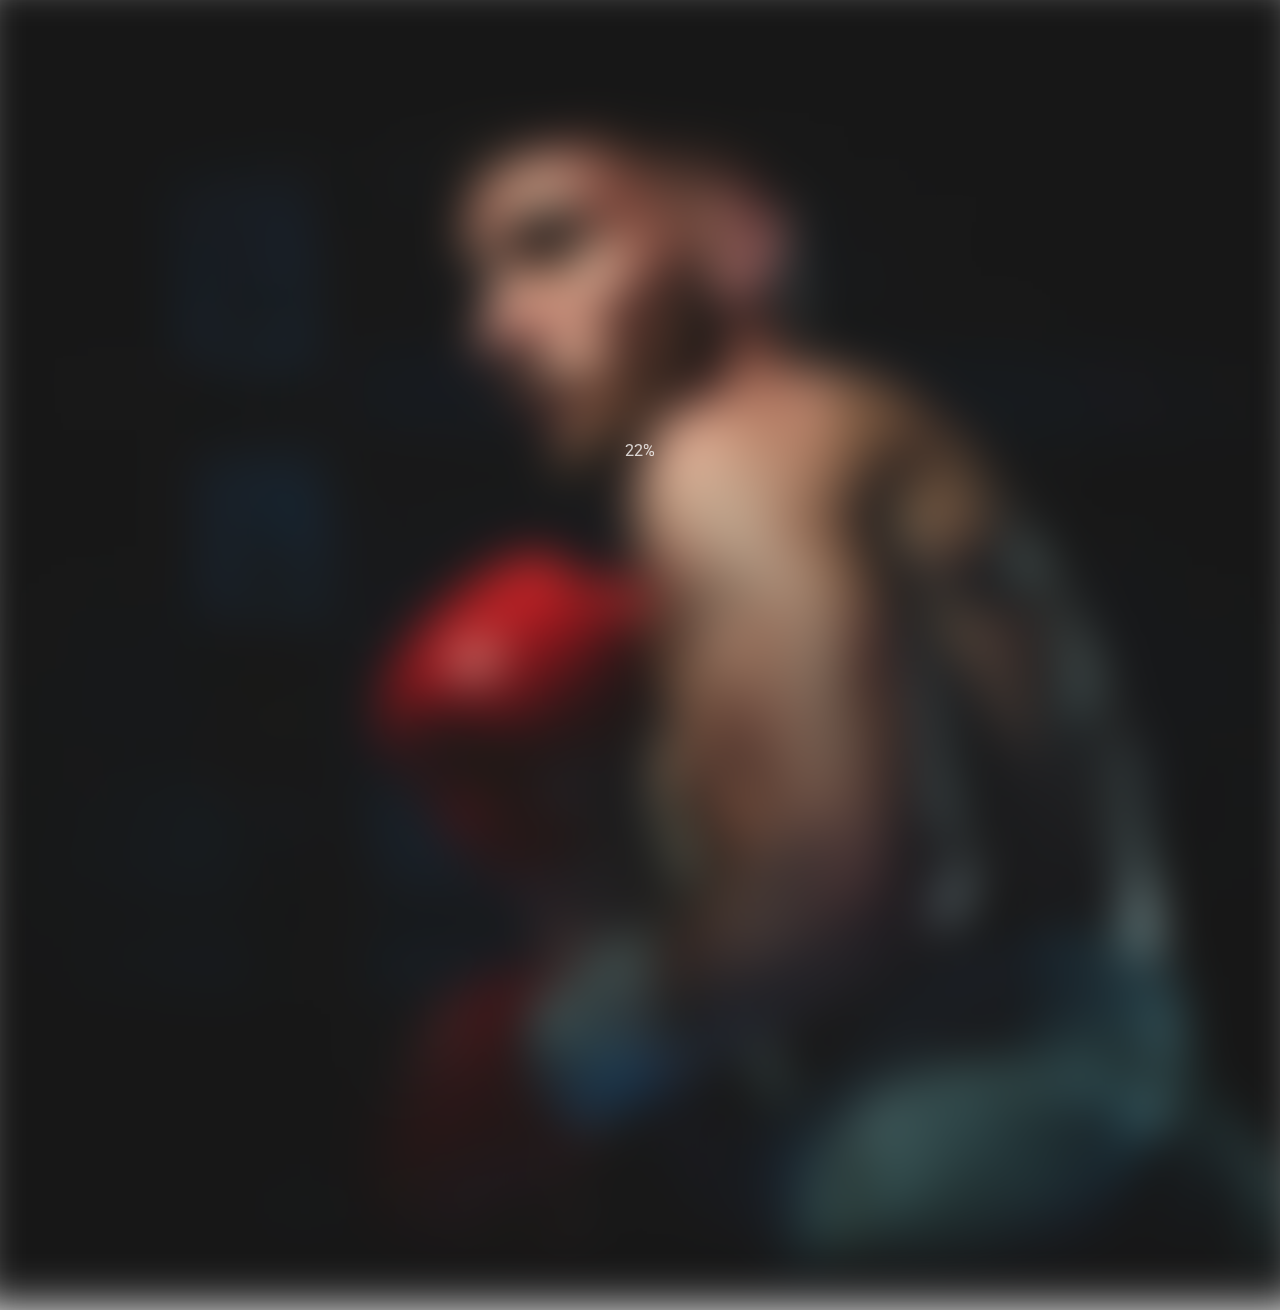
<file: blurry_loading/index.html>
<!DOCTYPE html>
<html lang="en">
<head>
	<meta charset="UTF-8">
	<meta name="viewport" content="width=device-width, initial-scale=1.0">
	<!-- uncomment when in use--
	<link rel="stylesheet" href="https://cdnjs.cloudflare.com/ajax/libs/font-awesome/6.5.2/css/all.min.css" 
	integrity="sha512-SnH5WK+bZxgPHs44uWIX+LLJAJ9/2PkPKZ5QiAj6Ta86w+fsb2TkcmfRyVX3pBnMFcV7oQPJkl9QevSCWr3W6A==" 
	crossorigin="anonymous" referrerpolicy="no-referrer" />
	-->
	<link rel="stylesheet" href="./style.css">
	<title>Blurry Loading</title>
</head>
<body> 
	<section class="bg"></section>
	<div class="loading-text">0%</div>
	
	<script src="script.js"></script>
</body>
</html>
</file>
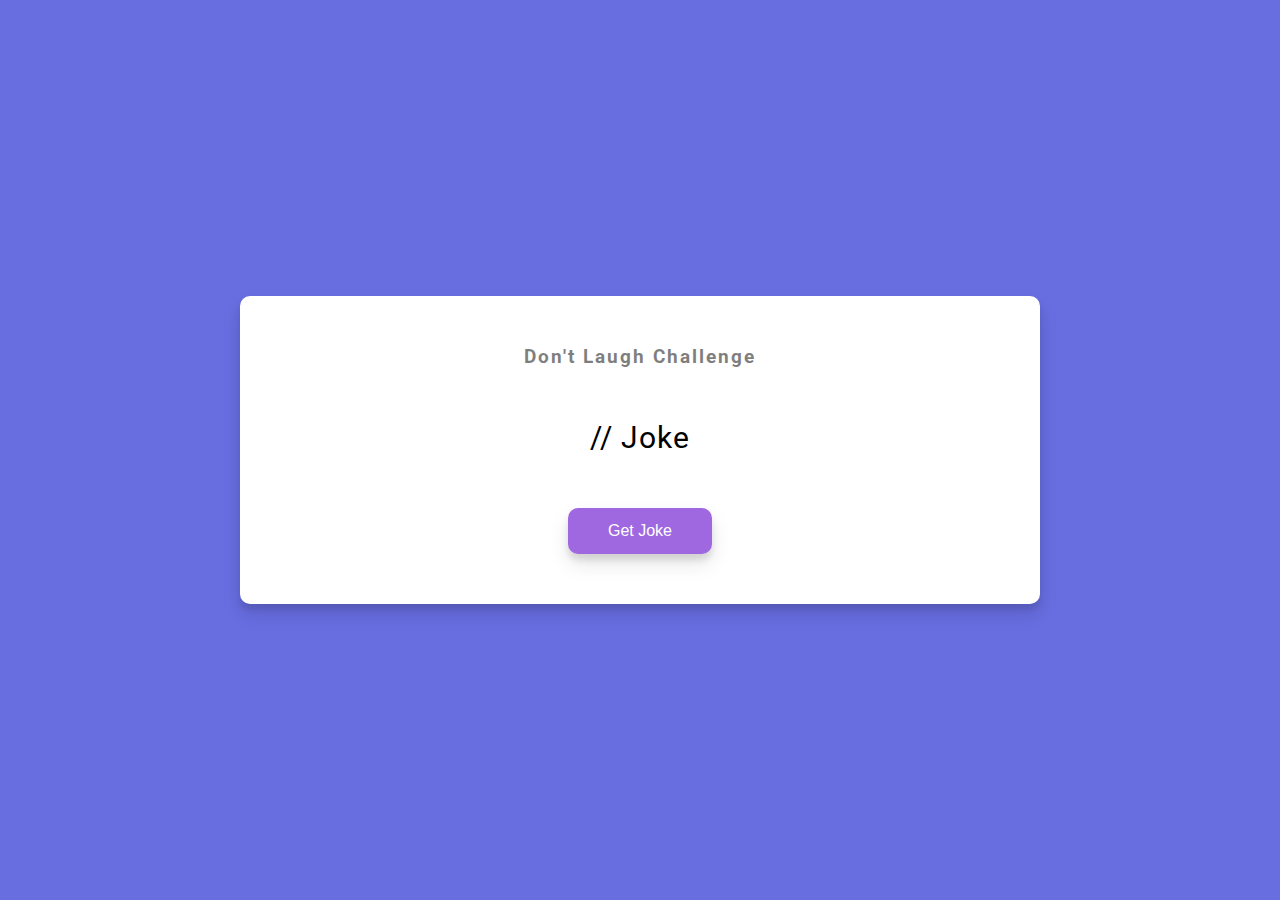
<file: dad_jokes/index.html>
<!DOCTYPE html>
<html lang="en">

<head>
	<meta charset="UTF-8">
	<meta name="viewport" content="width=device-width, initial-scale=1.0">
	<!-- uncomment when in use--
	<link rel="stylesheet" href="https://cdnjs.cloudflare.com/ajax/libs/font-awesome/6.5.2/css/all.min.css" 
	integrity="sha512-SnH5WK+bZxgPHs44uWIX+LLJAJ9/2PkPKZ5QiAj6Ta86w+fsb2TkcmfRyVX3pBnMFcV7oQPJkl9QevSCWr3W6A==" 
	crossorigin="anonymous" referrerpolicy="no-referrer" />
	-->
	<link rel="stylesheet" href="./style.css">
	<title>Dad Jokes</title>
</head>

<body>
	<div class="container">
		<h3>Don't Laugh Challenge</h3>
		<div id="joke" class="joke">
			// Joke
		</div>
		
	
	<button id="jokeBtn" class="btn">Get Joke</button>
</div>

	<script src="script.js"></script>
</body>

</html>
</file>
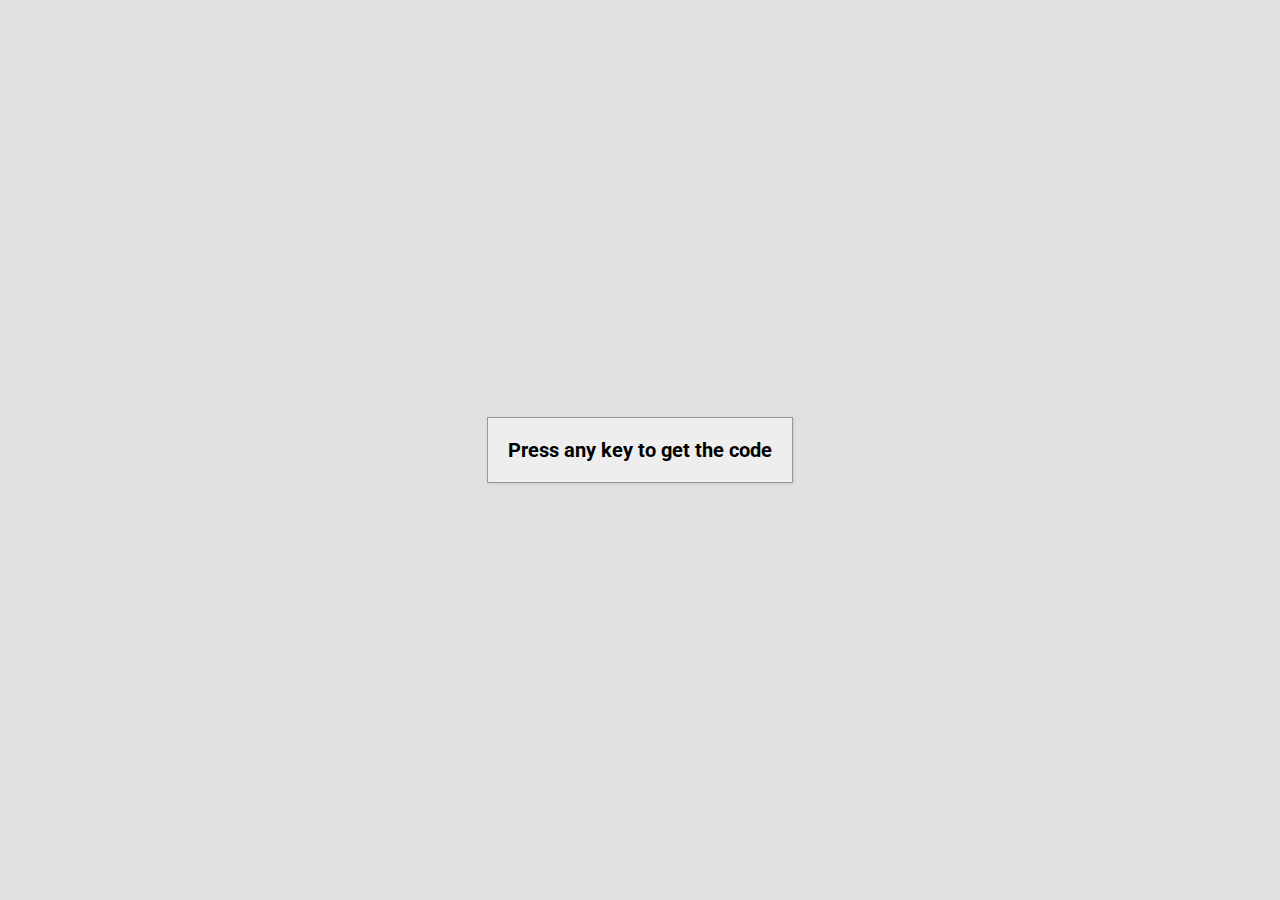
<file: Event_key_codes/index.html>
<!DOCTYPE html>
<html lang="en">
<head>
	<meta charset="UTF-8">
	<meta name="viewport" content="width=device-width, initial-scale=1.0">
	<!-- uncomment when in use--
	<link rel="stylesheet" href="https://cdnjs.cloudflare.com/ajax/libs/font-awesome/6.5.2/css/all.min.css" 
	integrity="sha512-SnH5WK+bZxgPHs44uWIX+LLJAJ9/2PkPKZ5QiAj6Ta86w+fsb2TkcmfRyVX3pBnMFcV7oQPJkl9QevSCWr3W6A==" 
	crossorigin="anonymous" referrerpolicy="no-referrer" />
	-->
	<link rel="stylesheet" href="./style.css">
	<title>Event Key Codes</title>
</head>
<body>
	<div id="insert">
		
		<div class="key">Press any key to get the code</div>
	</div>
	
	<script src="script.js"></script>
</body>
</html>
</file>
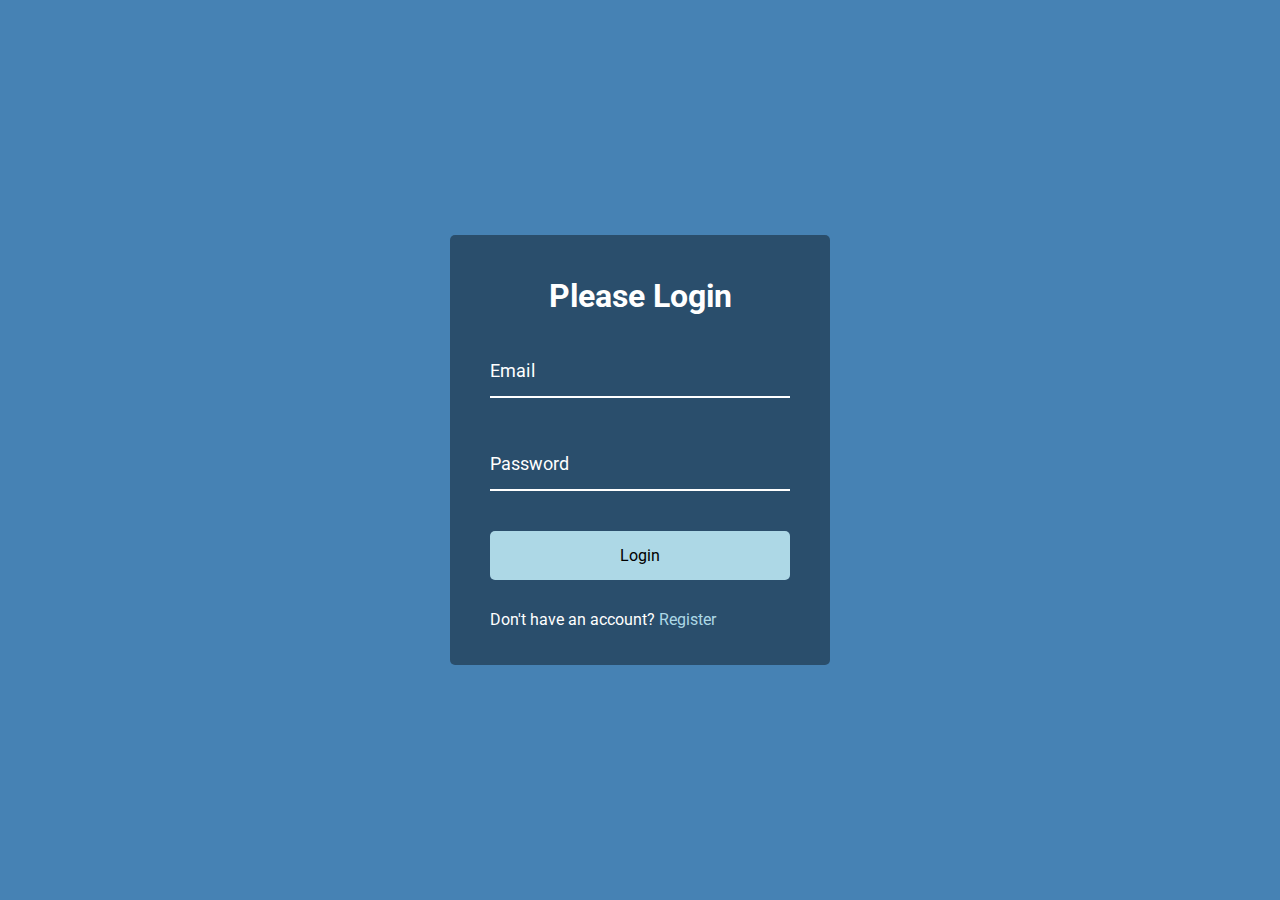
<file: form_wave_animation/index.html>
<!DOCTYPE html>
<html lang="en">
<head>
	<meta charset="UTF-8">
	<meta name="viewport" content="width=device-width, initial-scale=1.0">
	<!-- uncomment when in use--
	<link rel="stylesheet" href="https://cdnjs.cloudflare.com/ajax/libs/font-awesome/6.5.2/css/all.min.css" 
	integrity="sha512-SnH5WK+bZxgPHs44uWIX+LLJAJ9/2PkPKZ5QiAj6Ta86w+fsb2TkcmfRyVX3pBnMFcV7oQPJkl9QevSCWr3W6A==" 
	crossorigin="anonymous" referrerpolicy="no-referrer" />
	-->
	<link rel="stylesheet" href="./style.css">
	<title>Form Wave</title>
</head>
<body>
	<div class="container">
		<h1>Please Login</h1>
		<form>
			<div class="form-control">
				<input type="text" required>
				<label for="">Email</label>
			</div>

			<div class="form-control">
				<input type="password" required>
				<label for="">Password</label>
			</div>

			<button class="btn">Login</button>
			<p class="text">Don't have an account? <a href="#">Register</a> </p>

		</form>
	</div>
	
	<script src="script.js"></script>
</body>
</html>
</file>
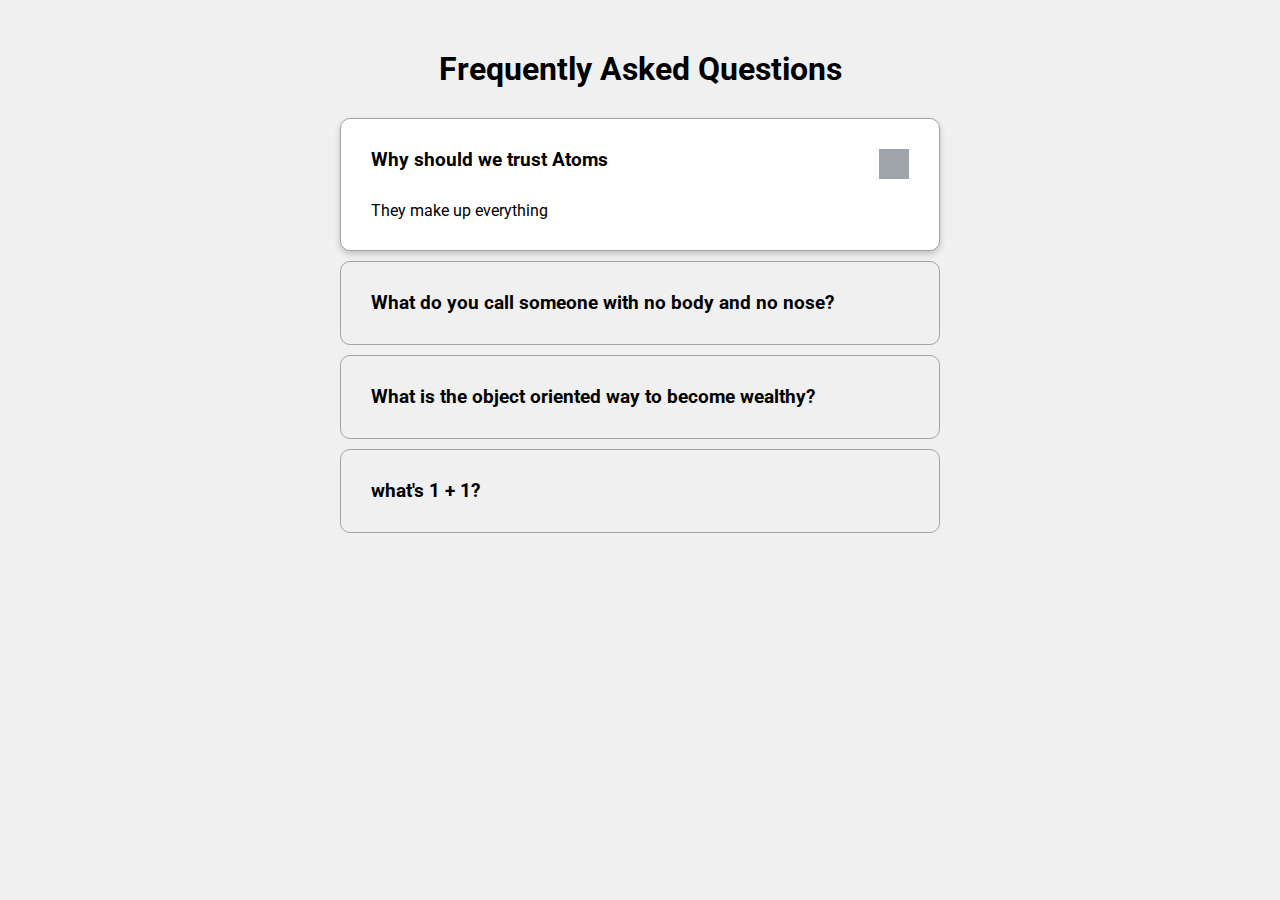
<file: FQA/index.html>
<!DOCTYPE html>
<html lang="en">
<head>
	<meta charset="UTF-8">
	<meta name="viewport" content="width=device-width, initial-scale=1.0">
	<!-- uncomment when in use--
	<link rel="stylesheet" href="https://cdnjs.cloudflare.com/ajax/libs/font-awesome/6.5.2/css/all.min.css" 
	integrity="sha512-SnH5WK+bZxgPHs44uWIX+LLJAJ9/2PkPKZ5QiAj6Ta86w+fsb2TkcmfRyVX3pBnMFcV7oQPJkl9QevSCWr3W6A==" 
	crossorigin="anonymous" referrerpolicy="no-referrer" />
	-->
	<link rel="stylesheet" href="./style.css">
	<link rel="stylesheet" href="https://cdnjs.cloudflare.com/ajax/libs/font-awesome/5.14.0/css/all.min.css"
		integrity="sha512-1PKOgIY59xJ8Co8+NE6FZ+LOAZKjy+KY8iq0G4B3CyeY6wYHN3yt9PW0XpSriVlkMXe40PTKnXrLnZ9+fkDaog=="
		crossorigin="anonymous" />
	<title>FAQ</title>
</head>
<body>
	<h1>Frequently Asked Questions</h1>
	<div class="faq-container">
		<div class="faq active">
			<h3 class="faq-title">
				Why should we trust Atoms
			</h3>

			<p class="faq-text">
				They make up everything
			</p>

			<button class="faq-toggle">
				<i class="fas fa-chevron-down"></i>
				<i class="fas fa-times"></i>
			</button>
		</div>

		<div class="faq">
			<h3 class="faq-title">
				What do you call someone with no body and no nose?
			</h3>
		
			<p class="faq-text">
				Nobody knows
			</p>
		
			<button class="faq-toggle">
				<i class="fas fa-chevron-down"></i>
				<i class="fas fa-times"></i>
			</button>
		</div>


		<div class="faq">
			<h3 class="faq-title">
				What is the object oriented way to become wealthy?
			</h3>
		
			<p class="faq-text">
				Inheritance
			</p>
		
			<button class="faq-toggle">
				<i class="fas fa-chevron-down"></i>
				<i class="fas fa-times"></i>
			</button>
		</div>


		<div class="faq">
			<h3 class="faq-title">
				what's 1 + 1?
			</h3>
		
			<p class="faq-text">
				Depends on whose asking
			</p>
		
			<button class="faq-toggle">
				<i class="fas fa-chevron-down"></i>
				<i class="fas fa-times"></i>
			</button>
		</div>

	</div>
	
	<script src="script.js"></script>
</body>
</html>
</file>
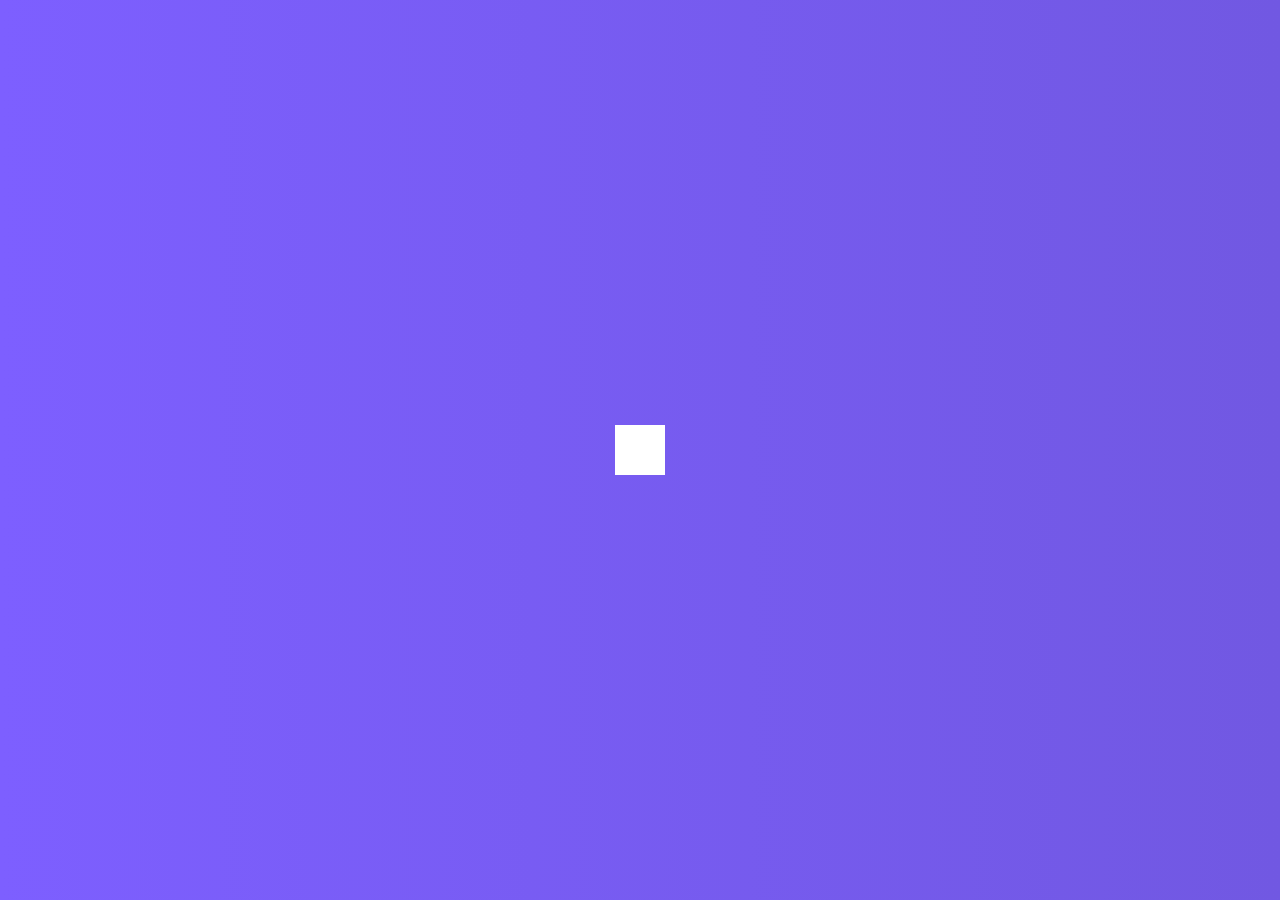
<file: hidden_search/index.html>
<!DOCTYPE html>
<html lang="en">
<head>
	<meta charset="UTF-8">
	<meta name="viewport" content="width=device-width, initial-scale=1.0">
	<link rel="stylesheet" href="https://cdnjs.cloudflare.com/ajax/libs/font-awesome/6.5.2/css/all.min.css" 
	integrity="sha512-SnH5WK+bZxgPHs44uWIX+LLJAJ9/2PkPKZ5QiAj6Ta86w+fsb2TkcmfRyVX3pBnMFcV7oQPJkl9QevSCWr3W6A==" 
	crossorigin="anonymous" referrerpolicy="no-referrer" />
	<link rel="stylesheet" href="./style.css">
	<title>Hidden Search</title>
</head>
<body>
	<div class="search">
		<input type="text" class="input" placeholder="Search...">
		<button class="btn">
			<i class="fas fa-search"></i>
		</button>
	</div>
	
	<script src="script.js"></script>
</body>
</html>
</file>
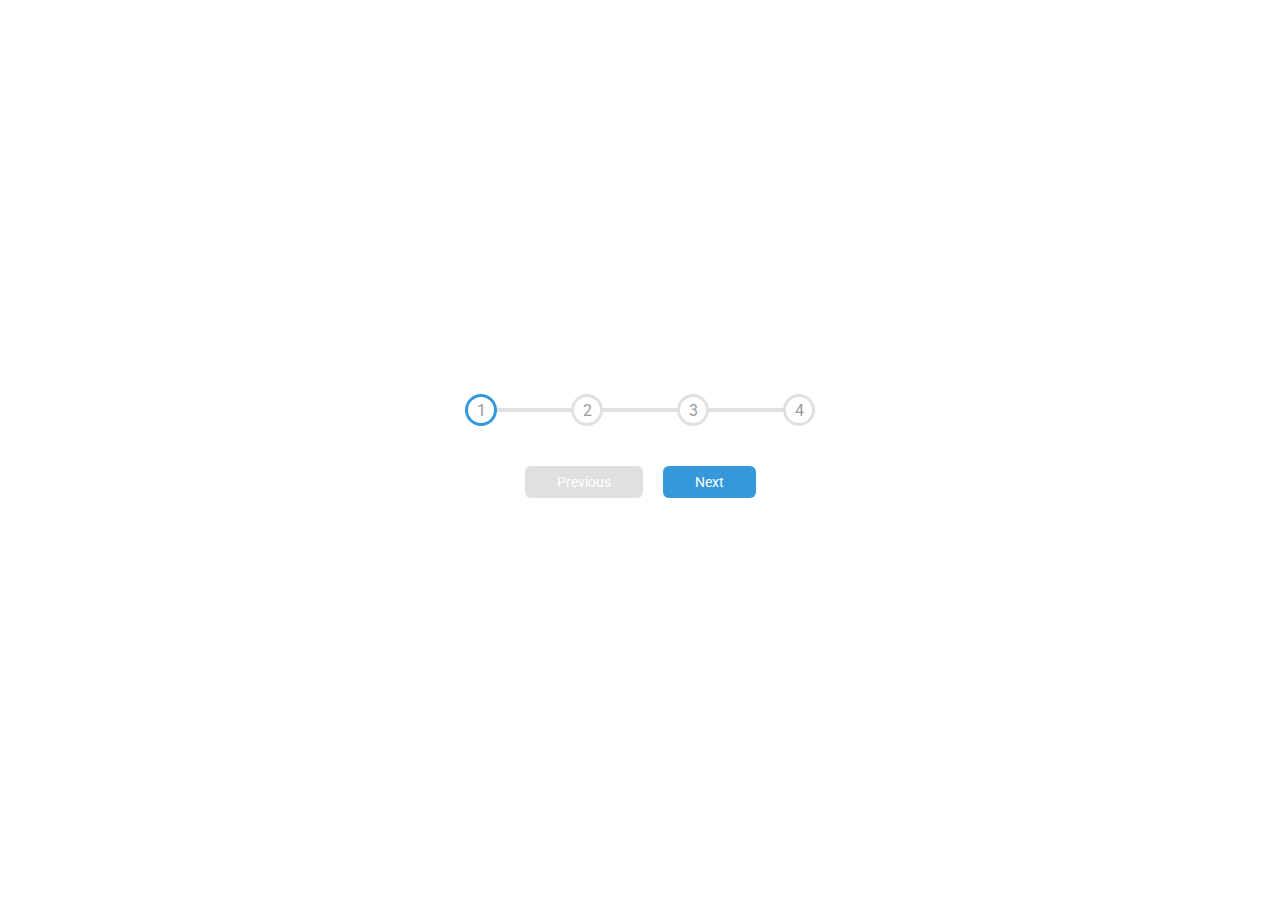
<file: Progress Bar/index.html>
<!DOCTYPE html>
<html lang="en">
<head>
	<meta charset="UTF-8">
	<meta name="viewport" content="width=device-width, initial-scale=1.0">
	<!-- uncomment when in use--
	<link rel="stylesheet" href="https://cdnjs.cloudflare.com/ajax/libs/font-awesome/6.5.2/css/all.min.css" 
	integrity="sha512-SnH5WK+bZxgPHs44uWIX+LLJAJ9/2PkPKZ5QiAj6Ta86w+fsb2TkcmfRyVX3pBnMFcV7oQPJkl9QevSCWr3W6A==" 
	crossorigin="anonymous" referrerpolicy="no-referrer" />
	-->
	<link rel="stylesheet" href="./style.css">
	<title>Progress </title>
</head>
<body>
	<div class="container">
		<div class="container-progress">
		<div class="progress" id="progress">
		</div>
		<div class="circle active">1</div>
		<div class="circle">2</div>
		<div class="circle">3</div>
		<div class="circle">4</div>
	</div>
	<button class="btn" id="prev" disabled>Previous</button>
	<button class="btn" id="next">Next</button>
	</div>
	
	<script src="script.js"></script>
</body>
</html>
</file>
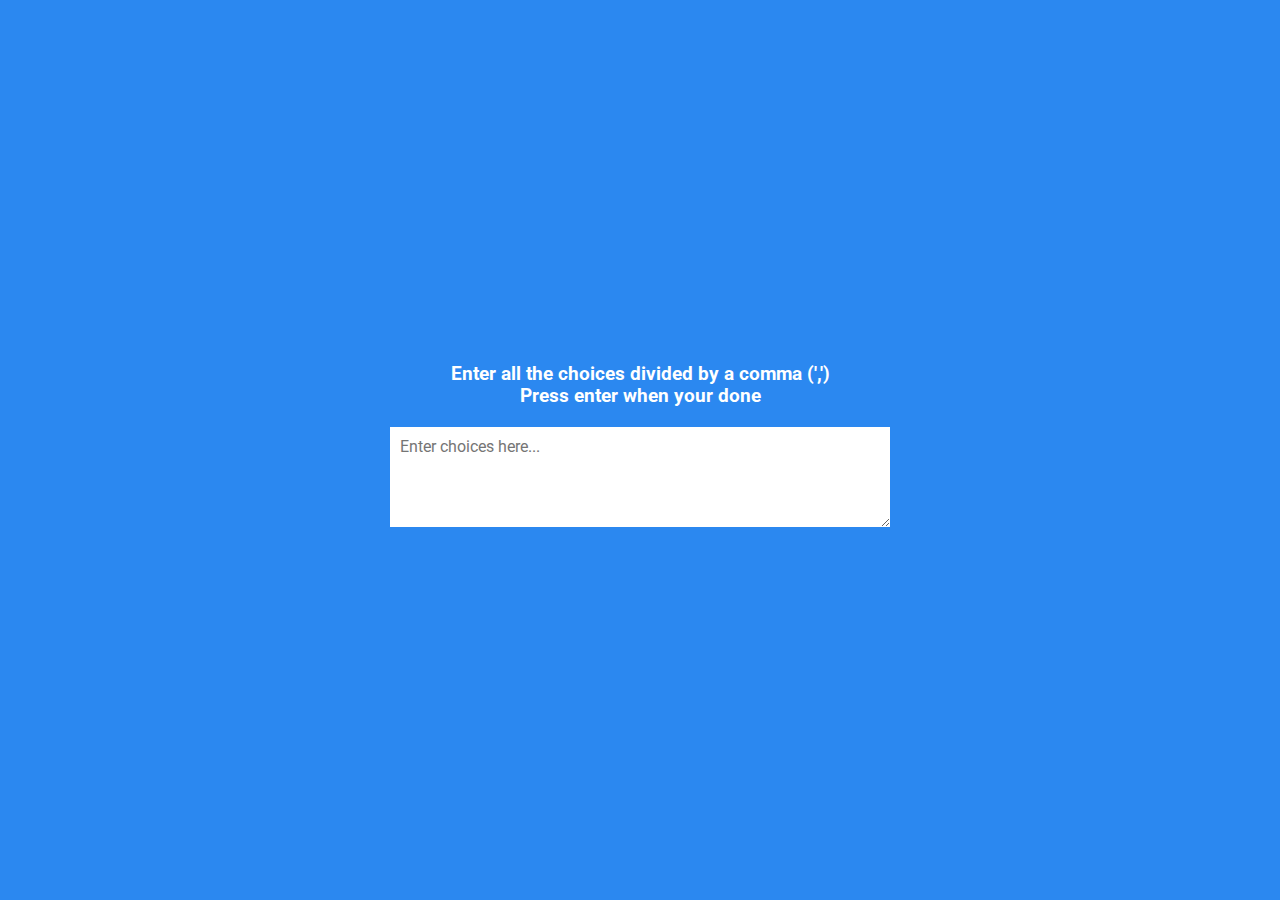
<file: Random_choice_picker/index.html>
<!DOCTYPE html>
<html lang="en">
<head>
	<meta charset="UTF-8">
	<meta name="viewport" content="width=device-width, initial-scale=1.0">
	<!-- uncomment when in use--
	<link rel="stylesheet" href="https://cdnjs.cloudflare.com/ajax/libs/font-awesome/6.5.2/css/all.min.css" 
	integrity="sha512-SnH5WK+bZxgPHs44uWIX+LLJAJ9/2PkPKZ5QiAj6Ta86w+fsb2TkcmfRyVX3pBnMFcV7oQPJkl9QevSCWr3W6A==" 
	crossorigin="anonymous" referrerpolicy="no-referrer" />
	-->
	<link rel="stylesheet" href="./style.css">
	<title>Random Choice Picker</title>
</head>
<body>
	<div class="container">
		<h3>Enter all the choices divided by a comma (',')
			<br>Press enter when your done
		</h3>
		<textarea placeholder="Enter choices here..." class="textarea" id="textarea"></textarea>
		<div id="tags">
			</div>

	</div>
	
	<script src="script.js"></script>
</body>
</html>
</file>
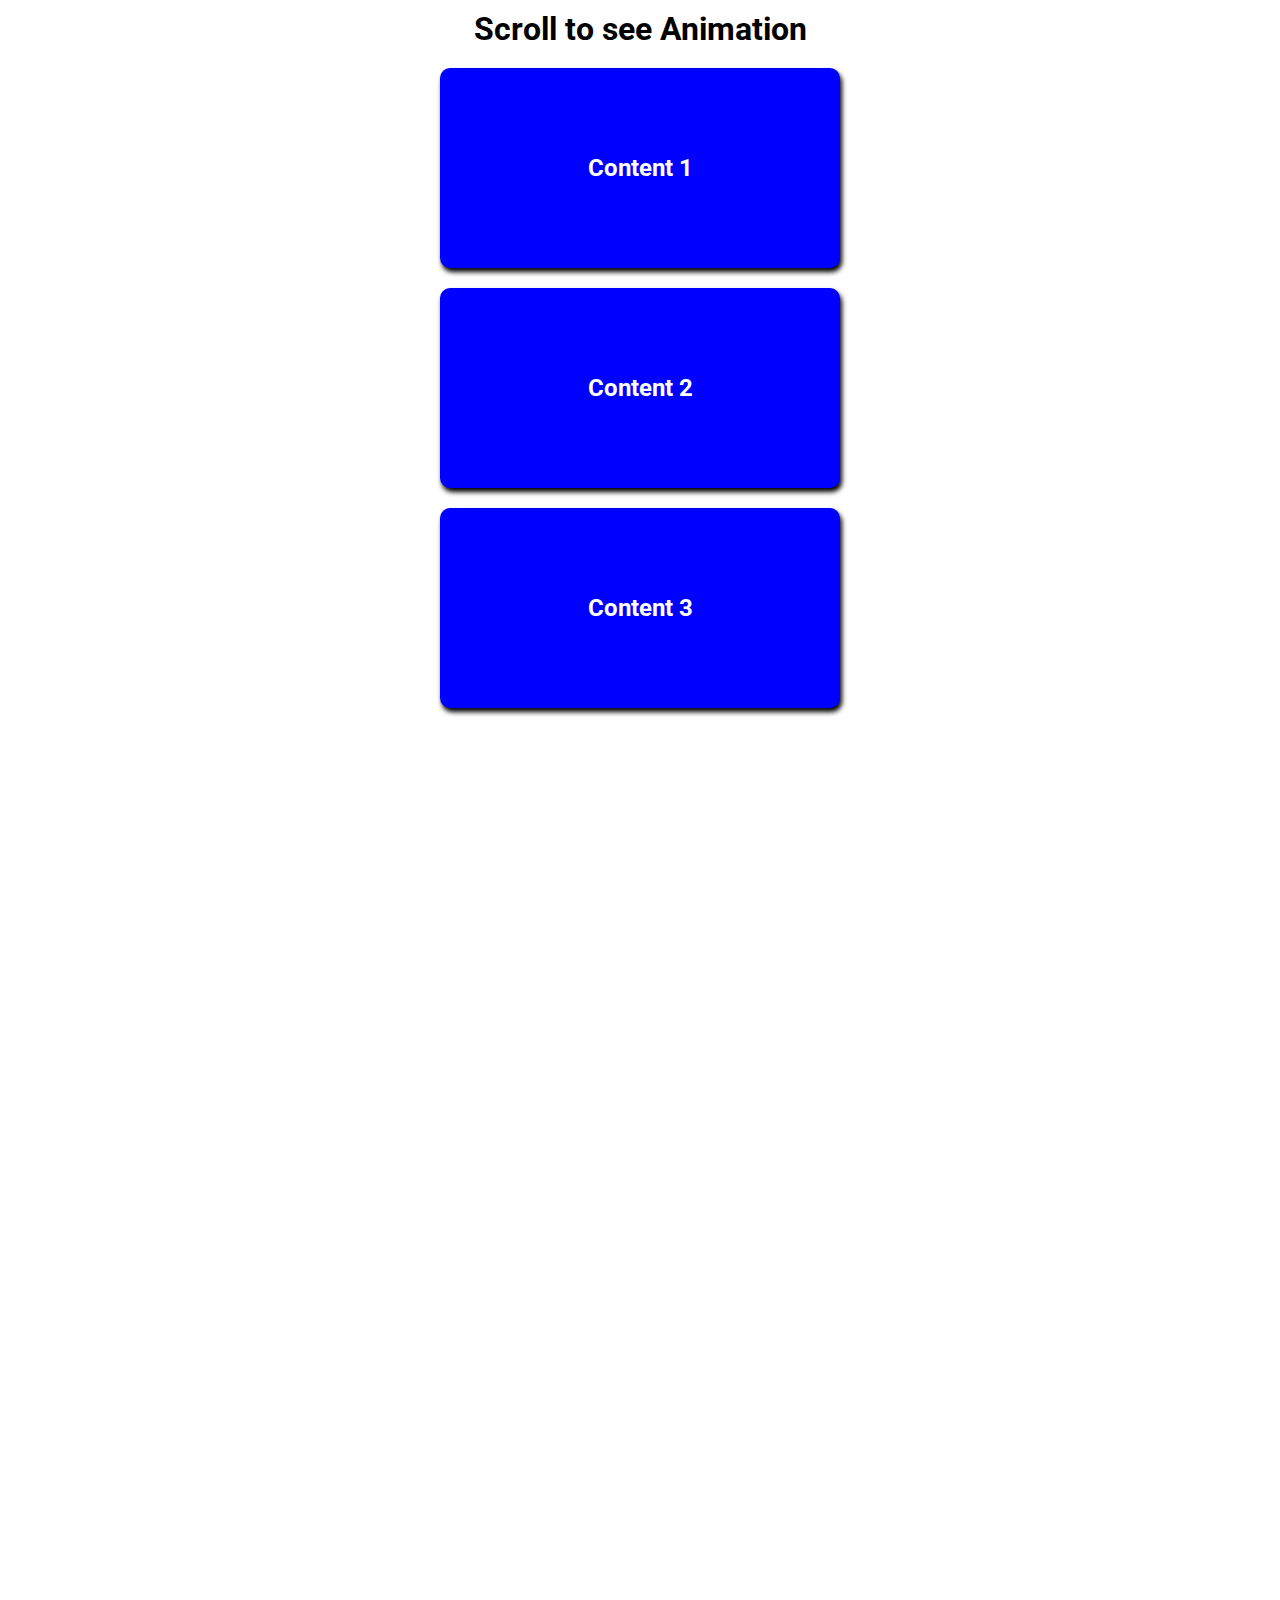
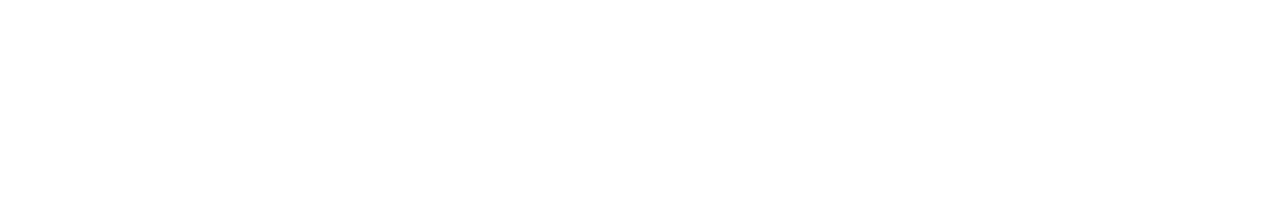
<file: scroll_animation/index.html>
<!DOCTYPE html>
<html lang="en">
<head>
	<meta charset="UTF-8">
	<meta name="viewport" content="width=device-width, initial-scale=1.0">
	<!-- uncomment when in use--
	<link rel="stylesheet" href="https://cdnjs.cloudflare.com/ajax/libs/font-awesome/6.5.2/css/all.min.css" 
	integrity="sha512-SnH5WK+bZxgPHs44uWIX+LLJAJ9/2PkPKZ5QiAj6Ta86w+fsb2TkcmfRyVX3pBnMFcV7oQPJkl9QevSCWr3W6A==" 
	crossorigin="anonymous" referrerpolicy="no-referrer" />
	-->
	<link rel="stylesheet" href="./style.css">
	<title>Scroll Animation</title>
</head>
<body>
	<h1>Scroll to see Animation</h1>
	<h2  class="box">Content 1</h2>
	<h2  class="box">Content 2</h2>
	<h2  class="box">Content 3</h2>
	<h2  class="box">Content 4</h2>
	<h2  class="box">Content 5</h2>
	<h2  class="box">Content 6</h2>
	<h2 class="box">Content 7</h2>
	<h2 class="box">Content 8</h2>
	<script src="script.js"></script>
</body>
</html>
</file>
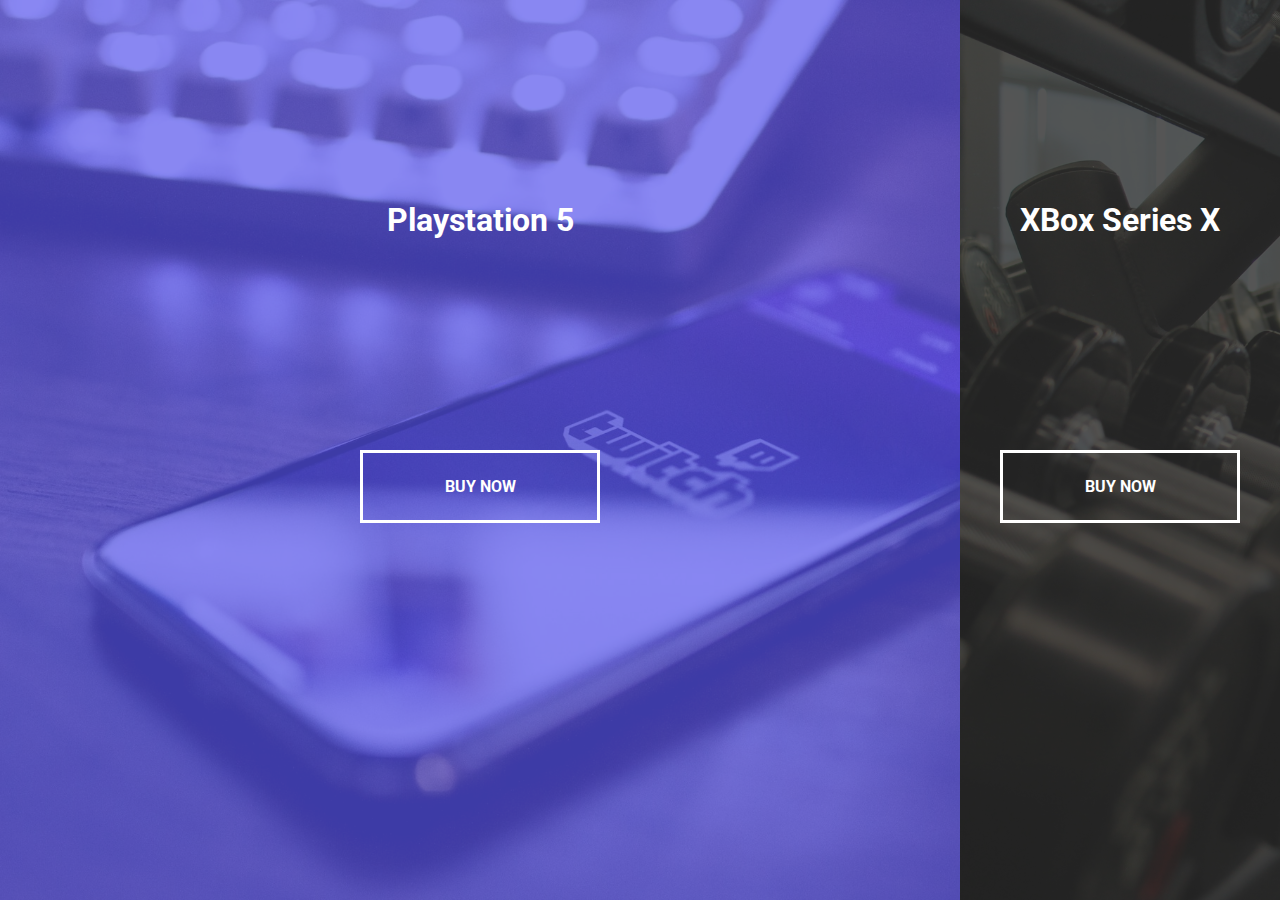
<file: split_landing_page/index.html>
<!DOCTYPE html>
<html lang="en">
<head>
	<meta charset="UTF-8">
	<meta name="viewport" content="width=device-width, initial-scale=1.0">
	<!-- uncomment when in use--
	<link rel="stylesheet" href="https://cdnjs.cloudflare.com/ajax/libs/font-awesome/6.5.2/css/all.min.css" 
	integrity="sha512-SnH5WK+bZxgPHs44uWIX+LLJAJ9/2PkPKZ5QiAj6Ta86w+fsb2TkcmfRyVX3pBnMFcV7oQPJkl9QevSCWr3W6A==" 
	crossorigin="anonymous" referrerpolicy="no-referrer" />
	-->
	<link rel="stylesheet" href="./style.css">
	<title>Split Landing Page</title>
</head>
<body>

	<div class="container">
		<div class="split left">
			<h1>Playstation 5</h1>
			<a href="#" class="btn">Buy Now</a>
		</div>
		<div class="split right">
			<h1>XBox Series X</h1>
			<a href="#" class="btn">Buy Now</a>
		</div>
	</div>

	<script src="script.js"></script>
</body>
</html>
</file>
<file: blurry_loading/style.css>
@import url('https://fonts.googleapis.com/css2?family=Roboto:ital,wght@0,100;0,300;0,400;0,500;0,700;0,900;1,100;1,300;1,400;1,500;1,700;1,900&display=swap');

* {
	box-sizing: border-box;
}
body {
	font-family: 'Roboto', sans-serif;
	margin: 0;
	display: flex;
	flex-direction: column;
	align-items: center;
	justify-content: center;
	min-height: 100vh;
	overflow: hidden;
}

.bg {
	background: url(./Boy\ fight.jpg) no-repeat center center/cover;
	position: absolute;
	top: -30px;
	left:-30px;
	width: calc(100vw + 60px);
	height: calc(100vw + 60px);
	z-index: -1;
	filter: blur(0px);

}

.loading-text {
	font-family: 50px;
	color: #ffffff;
}
</file>
<file: dad_jokes/style.css>
@import url('https://fonts.googleapis.com/css2?family=Roboto:ital,wght@0,100;0,300;0,400;0,500;0,700;0,900;1,100;1,300;1,400;1,500;1,700;1,900&display=swap');

* {
  box-sizing: border-box;
}
body {
  background-color: #686de0;
  font-family: 'Roboto', sans-serif;
  margin: 0;
  display: flex;
  flex-direction: column;
  align-items: center;
  justify-content: center;
  min-height: 100vh;
  overflow: hidden;
  padding: 20px;
}

.container {
  background-color: white;
  border-radius: 10px;
  box-shadow: 0 10px 20px rgba(0, 0, 0, 0.1), 0 6px 6px rgba(0, 0, 0, 0.1);
  padding: 50px 20px;
  text-align: center;
  max-width: 100%;
  width: 800px;
}

h3 {
  margin: 0;
  opacity: 0.5;
  letter-spacing: 2px;
}

.joke {
  font-size: 30px;
  letter-spacing: 1px;
  line-height: 40px;
  margin: 50px auto;
  max-width: 600px;
}

.btn {
  background-color: #9f68e0;
  border: 0;
  border-radius: 10px;
  color: #fff;
  box-shadow: 0 10px 20px rgba(0, 0, 0, 0.1), 0 6px 6px rgba(0, 0, 0, 0.1);
  padding: 14px 40px;
  font-size: 16px;
  cursor: pointer;
}

.btn:active {
  transform: scale(0.98);
}

.btn:focus {
  outline: 0;
}
</file>
<file: Event_key_codes/style.css>
@import url('https://fonts.googleapis.com/css2?family=Roboto:ital,wght@0,100;0,300;0,400;0,500;0,700;0,900;1,100;1,300;1,400;1,500;1,700;1,900&display=swap');

* {
  box-sizing: border-box;
}
body {
  font-family: 'Roboto', sans-serif;
  margin: 0;
  display: flex;
  flex-direction: column;
  align-items: center;
  justify-content: center;
  min-height: 100vh;
  overflow: hidden;
  text-align: center;
  background-color: #e1e1e1;
}

.key {
  border: 1px solid #999;
  background-color: #eee;
  box-shadow: 1px 1px 3px rgba(0, 0, 0, 0.1);
  display: inline-flex;
  flex-direction: column;
  align-items: center;
  font-size: 20px;
  font-weight: bold;
  padding: 20px;
  margin: 10px;
  min-width: 150px;
  position: relative;
}

.key small {
  position: absolute;
  top: -24px;
  left: 0;
  text-align: center;
  width: 100%;
  color: #555;
  font-size: 14px;
}
</file>
<file: form_wave_animation/style.css>
@import url('https://fonts.googleapis.com/css2?family=Roboto:ital,wght@0,100;0,300;0,400;0,500;0,700;0,900;1,100;1,300;1,400;1,500;1,700;1,900&display=swap');

* {
  box-sizing: border-box;
}
body {
  background-color: steelblue;
  color: white;
  font-family: 'Roboto', sans-serif;
  margin: 0;
  display: flex;
  flex-direction: column;
  align-items: center;
  justify-content: center;
  min-height: 100vh;
  overflow: hidden;
}

.container {
  background-color: rgba(0, 0, 0, 0.4);
  padding: 20px 40px;
  border-radius: 5px;
}

.container h1 {
  text-align: center;
  margin-bottom: 30px;
}

.container a {
  text-decoration: none;
  color: lightblue;
}

.form-control {
  position: relative;
  margin: 20px 0 40px;
  width: 300px;
}

.form-control input {
  background-color: transparent;
  border: 0;
  border-bottom: 2px white solid;
  display: block;
  width: 100%;
  padding: 15px 0;
  font-size: 18px;
  color: white;
}

.form-control input:focus,
.form-control input:valid {
  outline: 0;
  border-bottom-color: lightblue;
}

.form-control label {
  position: absolute;
  top: 15px;
  left: 0;
}

.form-control label span {
  display: inline-block;
  font-size: 18px;
  min-width: 5px;
  transform: translateY(0);
  transform: 0.3s cubic-bezier(0.68, -0.55, 0.265, 1.55);
}

.form-control input:focus + label span,
.form-control input:valid + label span {
  color: lightblue;
  transform: translateY(-30px);
}

/** Button */

.btn {
  cursor: pointer;
  display: inline-block;
  width: 100%;
  background: lightblue;
  padding: 15px;
  font-family: inherit;
  font-size: 16px;
  border: 0;
  border-radius: 5px;
}

.btn:focus {
  outline: 0;
}

.btn:active {
  transform: scale(0.98);
}

.text {
  margin-top: 30px;
}
</file>
<file: FQA/style.css>
@import url('https://fonts.googleapis.com/css2?family=Roboto:ital,wght@0,100;0,300;0,400;0,500;0,700;0,900;1,100;1,300;1,400;1,500;1,700;1,900&display=swap');

* {
  box-sizing: border-box;
}
body {
  font-family: 'Roboto', sans-serif;
  background-color: #f0f0f0;
  margin: 0;
}

h1 {
  margin: 50px 0 30px;
  text-align: center;
}

.faq-container {
  max-width: 600px;
  margin: 0 auto;
}

.faq {
  background-color: transparent;
  border: 1px solid #9fa4a8;
  border-radius: 10px;
  margin: 10px 0;
  padding: 30px;
  position: relative;
  overflow: hidden;
  transition: 0.3s ease;
}

.faq.active {
  background-color: white;
  box-shadow: 0 3px 6px rgba(0, 0, 0, 0.1), 0 3px 6px rgba(0, 0, 0, 0.1);
}

.faq.active::before,
.faq.active::after {
  content: '\f075';
  font-family: 'Font Awesome 5 Free';
  color: #2ecc71;
  font-size: 7rem;
  position: absolute;
  opacity: 0.2;
  top: 20px;
  left: 20px;
  z-index: 0;
}

.fqa.active::before {
  color: #3498db;
  top: -10px;
  left: -30px;
  transition: rotateY(180deg);
}

.faq-title {
  margin: 0 35px 0 0;
}

.faq-text {
  display: none;
  margin: 30px 0 0;
}

.faq.active .faq-text {
  display: block;
}

.faq-toggle {
  background-color: transparent;
  border: 0;
  border: 10px;
  cursor: pointer;
  display: flex;
  align-items: center;
  justify-content: center;
  font-size: 16px;
  padding: 0;
  position: absolute;
  top: 30px;
  right: 30px;
  height: 30px;
  width: 30px;
}

.faq-toggle:focus {
  outline: 0;
}

.faq-toggle .fa-times {
  display: none;
}

.faq.active .faq-toggle .fa-times {
  color: #fff;
  display: block;
}

.faq.active .faq-toggle .fa-chevron-down {
  display: none;
}

.faq.active .faq-toggle {
  background-color: #9fa4a8;
}
</file>
<file: hidden_search/style.css>
@import url('https://fonts.googleapis.com/css2?family=Roboto:ital,wght@0,100;0,300;0,400;0,500;0,700;0,900;1,100;1,300;1,400;1,500;1,700;1,900&display=swap');

* {
	box-sizing: border-box;
}
body {
	background-image: linear-gradient(90deg, #7d5fff, #7158e2);
	/*font-family: 'Roboto', sans-serif;*/
	margin: 0;
	display: flex;
	align-items: center;
	justify-content: center;
	min-height: 100vh;
	overflow: hidden;
}

.search {
	position: relative;
	height: 50px;
}

.search .input {
	background-color: #ffffff;
	border: 0;
	font-size: 18px;
	padding: 15px;
	height: 50px;
	width: 50px;
	transition: width 0.3s ease;
}

.btn {
	background-color: #ffffff;
	border: 0;
	cursor: pointer;
	font-size: 24px;
	position: absolute;
	top: 0;
	left: 0;
	height: 50px;
	width: 50px;
	transition: transform 0.3s ease;
}

.btn:focus, input:focus {
	outline: none;
}

.search.active .input {
	width: 200px;
}

.search.active .btn {
	transform: translateX(198px);
}
</file>
<file: Progress Bar/style.css>
@import url('https://fonts.googleapis.com/css2?family=Roboto:ital,wght@0,100;0,300;0,400;0,500;0,700;0,900;1,100;1,300;1,400;1,500;1,700;1,900&display=swap');

:root {
	--line-border-fill: #3498db;
	--line-border-empty: #e0e0e0;
}
* {
	box-sizing: border-box;
}
body {
	background-color: white;
	font-family: 'Roboto', sans-serif;
	margin: 0;
	display: flex;
	flex-direction: column;
	align-items: center;
	justify-content: center;
	min-height: 100vh;
	overflow: hidden;
}

.container {
	text-align: center;
}

.container-progress {
	display: flex;
	justify-content: space-between;
	position: relative;
	margin-bottom: 32px;
	max-width: 100%;
	width: 350px;
}

.container-progress::before {
	content: '';
	background-color: var(--line-border-empty);
	position: absolute;
	top: 50%;
	left: 0;
	transform: translateY(-50%);
	height: 4px;
	width: 100%;
	z-index: -1;
}

.progress {
	background-color: var(--line-border-fill);
	position: absolute;
	top: 50%;
	left: 0;
	transform: translateY(-50%);
	height: 4px;
	width: 0%;
	z-index: -1;
	transition: 0.4s ease-in;
}

.circle {
	background-color: #ffffff;
	color: #999;
	border-radius: 50%;
	height: 32px;
	width: 32px;
	display: flex;
	align-items: center;
	justify-content: center;
	border: 3px solid var(--line-border-empty);
	transition: 0.4s ease-in;
}

.circle.active {
	border-color: var(--line-border-fill);
}

.btn {
	background-color: var(--line-border-fill);
	color: #ffffff;
	border: 0;
	border-radius: 6px;
	cursor: pointer;
	font-family: inherit;
	padding: 8px 32px;
	margin: 8px;
	font-size: 14px;
}

.btn:active {
	transform: scale(0.98);
}

.btn:focus {
	outline: 0;
}

.btn:disabled {
	background-color: var(--line-border-empty);
	cursor: not-allowed;
}
</file>
<file: Random_choice_picker/style.css>
@import url('https://fonts.googleapis.com/css2?family=Roboto:ital,wght@0,100;0,300;0,400;0,500;0,700;0,900;1,100;1,300;1,400;1,500;1,700;1,900&display=swap');

* {
  box-sizing: border-box;
}
body {
  background-color: #2b88f0;
  font-family: 'Roboto', sans-serif;
  margin: 0;
  display: flex;
  flex-direction: column;
  align-items: center;
  justify-content: center;
  min-height: 100vh;
  overflow: hidden;
}

h3 {
  color: white;
  margin: 10px 0 20px;
  text-align: center;
}

.container {
  width: 500px;
}

.textarea {
  border: none;
  display: block;
  width: 100%;
  height: 100px;
  font-family: inherit;
  padding: 10px;
  margin: 0 0 20px;
  font-size: 16px;
}

.tag {
  background-color: #f0932b;
  color: white;
  border-radius: 50px;
  padding: 10px 20px;
  margin: 0 5px 10px 0;
  font-size: 14px;
  display: inline-block;
}

.tag.highlight {
  background-color: #273c75;
}
</file>
<file: scroll_animation/style.css>
@import url('https://fonts.googleapis.com/css2?family=Roboto:ital,wght@0,100;0,300;0,400;0,500;0,700;0,900;1,100;1,300;1,400;1,500;1,700;1,900&display=swap');

* {
	box-sizing: border-box;
}
body {
	font-family: 'Roboto', sans-serif;
	margin: 0;
	display: flex;
	flex-direction: column;
	align-items: center;
	justify-content: center;
	overflow-x: hidden;
}

h1 {
	margin: 10px;
}

.box {
	background-color: blue;
	color: white;
	display: flex;
	justify-content: center;
	align-items: center;
	width: 400px;
	height: 200px;
	margin: 10px;
	border-radius: 10px;
	box-shadow: 2px 4px 5px rgb(0, 0, 0.3);
	transform: translateX(400%);
	transition: transform 0.4s ease;
}

.box:nth-last-of-type(even) {
	transform: translateX(-400%);
}

.box.show {
	transform: translateX(0);
}

.box h2 {
	font-size: 45px;
}
</file>
<file: split_landing_page/style.css>
@import url('https://fonts.googleapis.com/css2?family=Roboto:ital,wght@0,100;0,300;0,400;0,500;0,700;0,900;1,100;1,300;1,400;1,500;1,700;1,900&display=swap');

:root {
  --left-bg-color: rgba(87, 84, 236, 0.7);
  --right-bg-color: rgba(43, 43, 43, 0.8);
  --left-btn-hover-color: rgba(87, 84, 236, 1);
  --right-btn-hover-color: rgba(28, 122, 28, 1);
  --hover-width: 75%;
  --other-width: 25%;
  --speed: 1000ms;
}
* {
  box-sizing: border-box;
}
body {
  font-family: 'Roboto', sans-serif;
  margin: 0;
  height: 100vh;
  overflow: hidden;
}

h1 {
  color: white;
  position: absolute;
  left: 50%;
  top: 20%;
  transform: translateX(-50%);
  white-space: nowrap;
}

.btn {
  display: flex;
  align-items: center;
  justify-content: center;
  position: absolute;
  left: 50%;
  top: 50%;
  transform: translateX(-50%);
  text-decoration: none;
  color: white;
  border: white solid 0.2rem;
  text-decoration: none;
  font-size: 1rem;
  font-weight: bold;
  text-transform: uppercase;
  width: 15rem;
  padding: 1.5rem;
}

.split.left .btn:hover {
  background-color: var(--left-btn-hover-color);
  border-color: var(--left-btn-hover-color);
}

.split.right .btn:hover {
  background-color: var(--right-btn-hover-color);
  border-color: var(--right-btn-hover-color);
}

.container {
  position: relative;
  width: 100%;
  height: 100%;
  background-color: #333333;
}

.split {
  position: absolute;
  width: 50%;
  height: 100%;
  overflow: hidden;
}

.split.left {
  left: 0;
  background: url('caspar-camille-rubin-DrL-cwqD6tM-unsplash.jpg');
  background-repeat: no-repeat;
  background-size: cover;
}

.split.left::before {
  content: '';
  position: absolute;
  width: 100%;
  height: 100%;
  background-color: var(--left-bg-color);
}

.split.right {
  right: 0;
  background: url('danielle-cerullo-CQfNt66ttZM-unsplash.jpg');
  background-repeat: no-repeat;
  background-size: cover;
}

.split.right::before {
  content: '';
  position: absolute;
  width: 100%;
  height: 100%;
  background-color: var(--right-bg-color);
}

.hover-left .left {
  width: var(--hover-width);
}

.hover-left .right {
  width: var(--other-width);
}

.hover-right .right {
  width: var(--hover-width);
}

.hover-right .left {
  width: var(--other-width);
}

.split.right,
.split.left,
.split.left::before,
.split.right::before {
  transition: all var(--speed) ease-in-out;
}

@media (max-width: 800px) {
  h1 {
    font-size: 2rem;
    top: 30%;
  }

  .btn {
    padding: 1.21rem;
    width: 12rem;
  }
}
</file>
